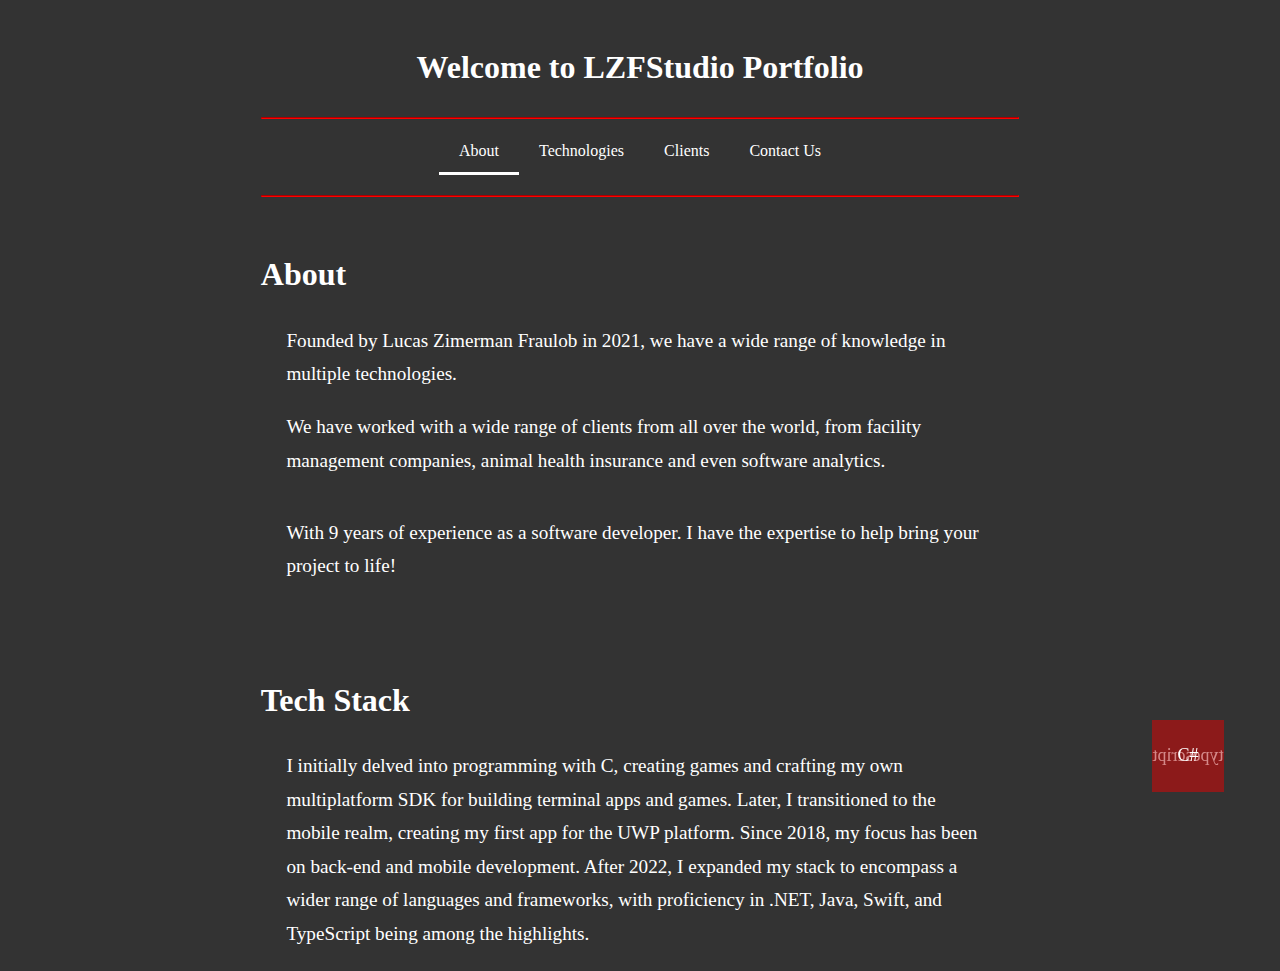
<file: index.html>
<!DOCTYPE html>
<html lang="en">
<head>
<meta charset="UTF-8">
<meta name="viewport" content="width=device-width, initial-scale=1.0">
<title>Portfolio</title>
<style>
    body {
        background-color: #333333; /* Deep charcoal color */
        color: #ffffff; /* White text for contrast */
        font-family: 'ui-sans-serif, system-ui, sans-serif, Apple Color Emoji, Segoe UI Emoji, Segoe UI Symbol, Noto Color Emoji';
        line-height: 1.75;
        justify-content: center;
        align-items: center;
    }
    .container {
        width: 60%;
        max-width: 800px;
        margin: 0 auto;
    }
    hr {
        border-color: red; /* Red color for the horizontal line */
    }
    .info-header {
        position: sticky; /* Fix the position */
        top: 0; /* Position at the top of the viewport */
        left: 0;
        right: 0;
        background-color: #333333; /* Background color for contrast */
        padding: 10px 0; /* Add padding for readability */
        z-index: 1000; /* Ensure it's above other elements */

    }
    .info {
        text-align: left;
        margin-bottom: 20px;
        margin-left: 2vw;
        margin-right: 2vw;
    }
    .tabs {
        display: flex;
        justify-content: center;
        margin-bottom: 20px;
        position: relative; /* Relative positioning for the indicator */
    }
    .tab {
        padding: 10px 20px;
        cursor: pointer;
        position: relative; /* Relative positioning for the indicator */
        transition: color 0.3s ease; /* Smooth color transition */
    }
    .tab::before {
        content: '';
        position: absolute;
        bottom: 0;
        left: 50%;
        transform: translateX(-50%);
        width: 0;
        height: 3px; /* Height of the indicator */
        background-color: #ffffff; /* Color of the indicator */
        transition: width 0.3s ease; /* Smooth width transition */
    }
    .tab.active::before {
        width: 100%;
    }

</style>
</head>
<body>
    <div class="container">
        <div class="info-header">
            <h1 style="text-align: center">Welcome to LZFStudio Portfolio</h1>
            <!-- Your content goes here -->
            <hr>
            <div class="tabs">
                <div class="tab active" onclick="openTab('Abput', this);loadConent('about.html', 'css/about.css', 'js/about.js')">About</div>
                <div class="tab" onclick="openTab('Technologies', this);loadConent('technologies.html', 'css/technologies.css')">Technologies</div>
                <div class="tab" onclick="openTab('Clients', this);loadConent('clients.html', 'css/clients.css')">Clients</div>
                <div class="tab" onclick="openTab('Contact Us', this);loadConent('contact.html', 'css/contact.css')">Contact Us</div>
            </div>
            <hr>
        </div>
        <div id="dynamic-content" style="padding-top: 10px;">Loading...</div>
    </div>
    <script>
        function openTab(tabName, selectedTab) {
            // Hide all content sections
            var tabs = document.querySelectorAll('.tab');
            tabs.forEach(tab => {
                tab.classList.remove('active');
            });

            // Show the selected tab and its content
            selectedTab.classList.add('active');
        }

        function loadConent(contentUrl, cssFile, jsFile) {
            fetch(contentUrl)
                .then(response => {
                    if (!response.ok) {
                        throw new Error('Network response was not ok');
                    }
                    return response.text();
                })
                .then(html => {
                    // Replace the content of the container with the fetched HTML
                    const oldContentCss = document.getElementById('content-css');
                    if (oldContentCss) {
                        oldContentCss.remove();
                    }
                    if (cssFile) {
                        addCSS(cssFile);
                    }

                    const oldContentJs = document.getElementById('content-js');
                    if (oldContentJs) {
                        oldContentJs.remove();
                    }
                    if (jsFile) {
                        addJs(jsFile);
                    }

                    dynamicContent = document.getElementById('dynamic-content');
                    dynamicContent.innerHTML = html;
                    window.history.pushState('object or string', '', contentUrl);
                })
                .catch(error => {
                    console.error('Error loading page:', error);
                });
        }

        function addCSS(cssPath) {
            var contentCss = document.createElement('link');
            contentCss.rel = 'stylesheet';
            contentCss.href = cssPath;
            contentCss.id = 'content-css';
            document.head.appendChild(contentCss);
        }
        
        function addJs(jsFile) {
            var script = document.createElement('script');
            script.async = true;
            script.id = 'content-js';
            script.src = jsFile;
            document.head.append(script);
        }

        // First page
        loadConent('about.html', 'css/about.css', 'js/about.js')
    </script>

</body>
</html>
</file>
